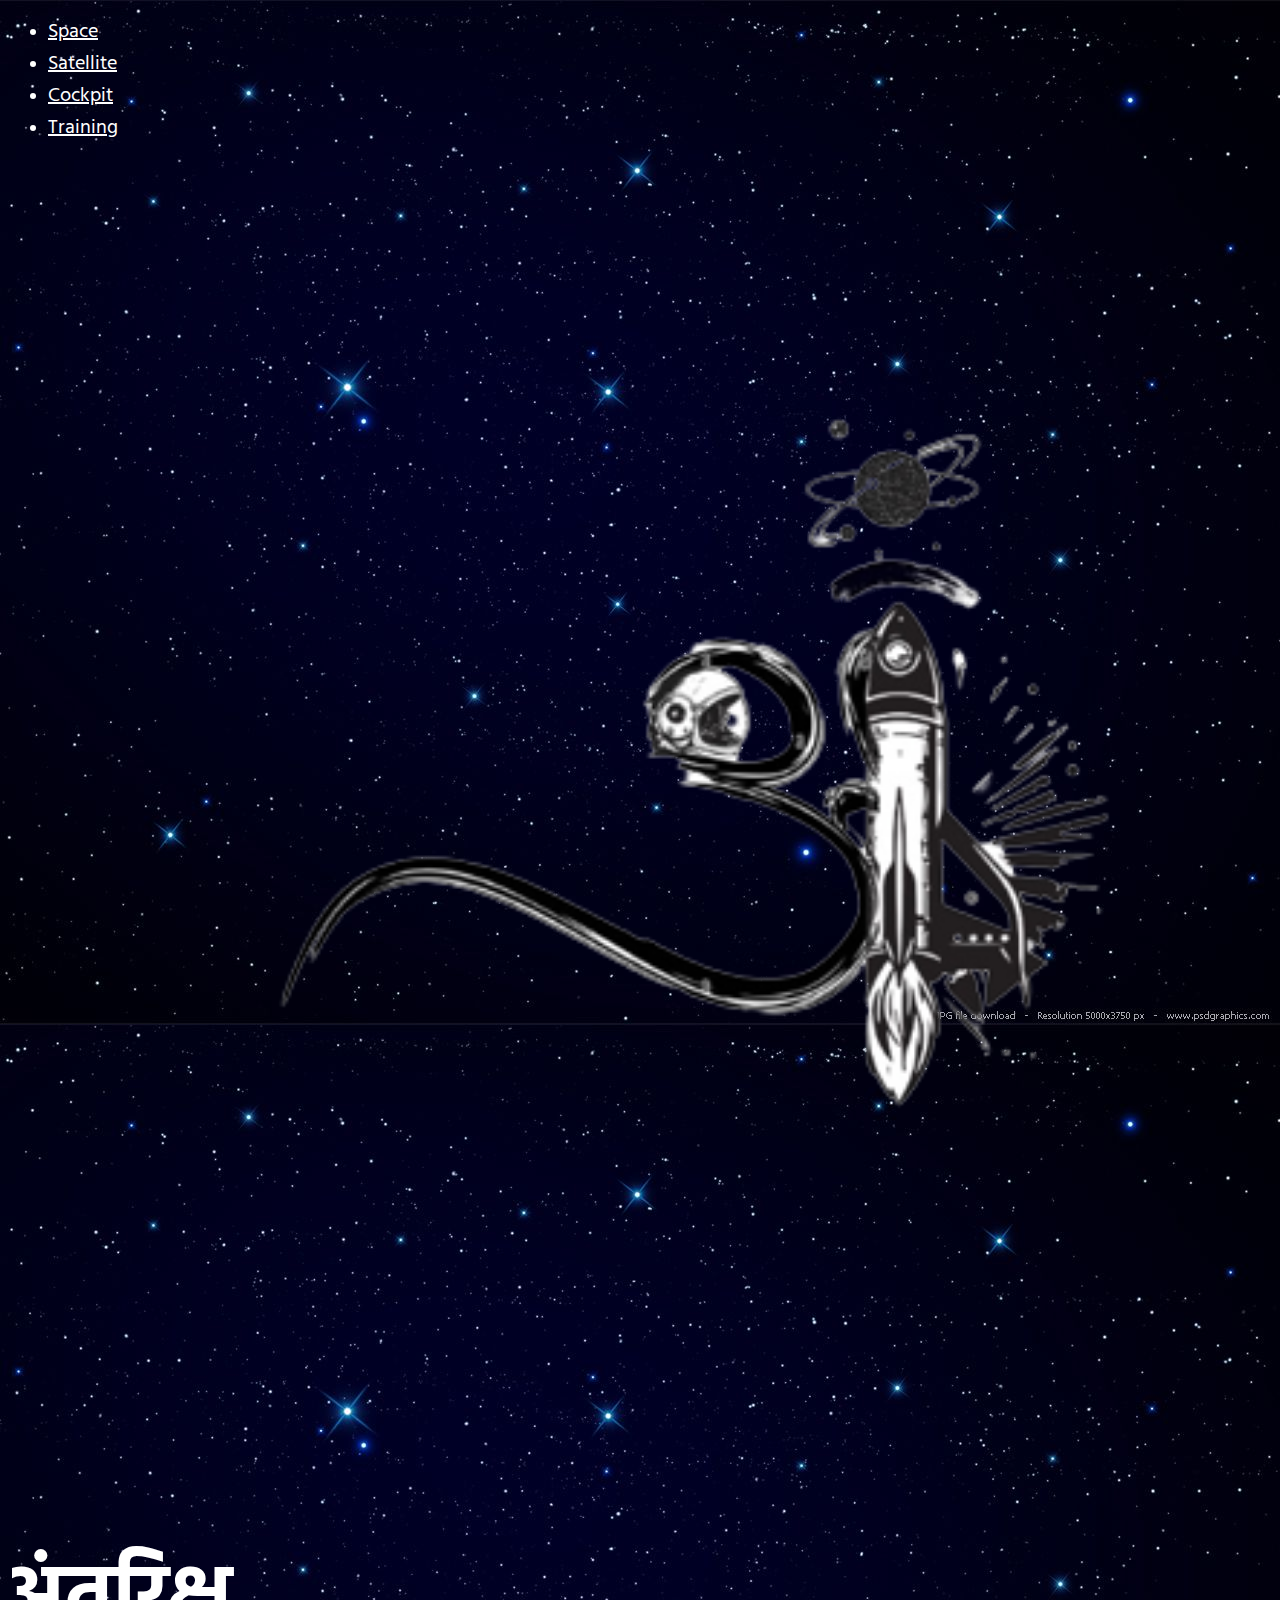
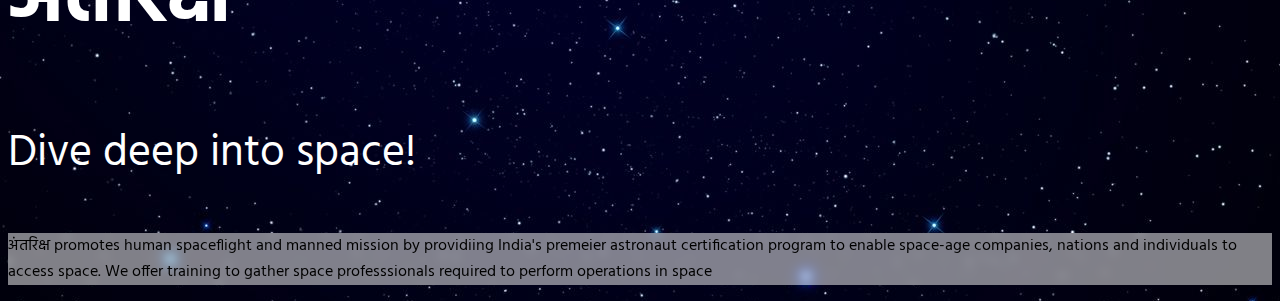
<file: index.html>
<!DOCTYPE html>
<html lang="en">
<head>
    <meta charset="UTF-8">
    <meta name="viewport" content="width=device-width, initial-scale=1.0">
    <title>अंतरिक्ष</title>
    <link href="https://cdn.jsdelivr.net/npm/bootstrap@5.3.1/dist/css/bootstrap.min.css" rel="stylesheet" integrity="sha384-4bw+/aepP/YC94hEpVNVgiZdgIC5+VKNBQNGCHeKRQN+PtmoHDEXuppvnDJzQIu9" crossorigin="anonymous">
    <link rel = "stylesheet" href = "./style.css"/>
    <link rel="preconnect" href="https://fonts.googleapis.com">
    <link rel="preconnect" href="https://fonts.gstatic.com" crossorigin>
    <link href="https://fonts.googleapis.com/css2?family=Hind:wght@500&display=swap" rel="stylesheet">
</head>
<body>
    <div class="container">
        <header class="d-flex justify-content-center py-3">
          <ul class="nav nav-pills">
            <li class="nav-item"><a href="#" class="nav-link" aria-current="page">Space</a></li>
            <li class="nav-item"><a href="./satellite.html" class="nav-link">Satellite</a></li>
            <li class="nav-item"><a href="./vr.html" class="nav-link">Cockpit</a></li>
            <li class="nav-item"><a href="./training.html" class="nav-link">Training</a></li>
          </ul>
        </header>
        </div>
        <div class="container col-xxl-8 px-4 py-5">
            <div class="row flex-lg-row-reverse align-items-center g-5 py-5">
              <div class="col-10 col-sm-8 col-lg-6">
                <img src="./logo.png" class="d-block mx-lg-auto img-fluid" id="logo" alt="Bootstrap Themes"  loading="lazy">
              </div>
              <div class="col-lg-6">
                <h1 class="display-5 fw-bold lh-1 mb-3">अंतरिक्ष</h1>
                <p class="lead first">Dive deep into space!</p>
              </div>
            </div>
          </div>

          <div class = "second">
            <div class="px-4 py-5 my-5 text-center">
                
                <div class="col-lg-6 mx-auto">
                  <p class="lead mb-4 content text-body-emphasis">अंतरिक्ष promotes human spaceflight and manned mission by providiing India's premeier astronaut
                    certification program to enable space-age companies, nations and individuals to access space. We offer training to gather space professsionals required to 
                    perform operations in space
                  </p>
                </div>
              </div>
          </div>
    <script src="https://cdn.jsdelivr.net/npm/bootstrap@5.3.1/dist/js/bootstrap.bundle.min.js" integrity="sha384-HwwvtgBNo3bZJJLYd8oVXjrBZt8cqVSpeBNS5n7C8IVInixGAoxmnlMuBnhbgrkm" crossorigin="anonymous"></script>
</body>
</html> 
<!DOCTYPE html>
</file>
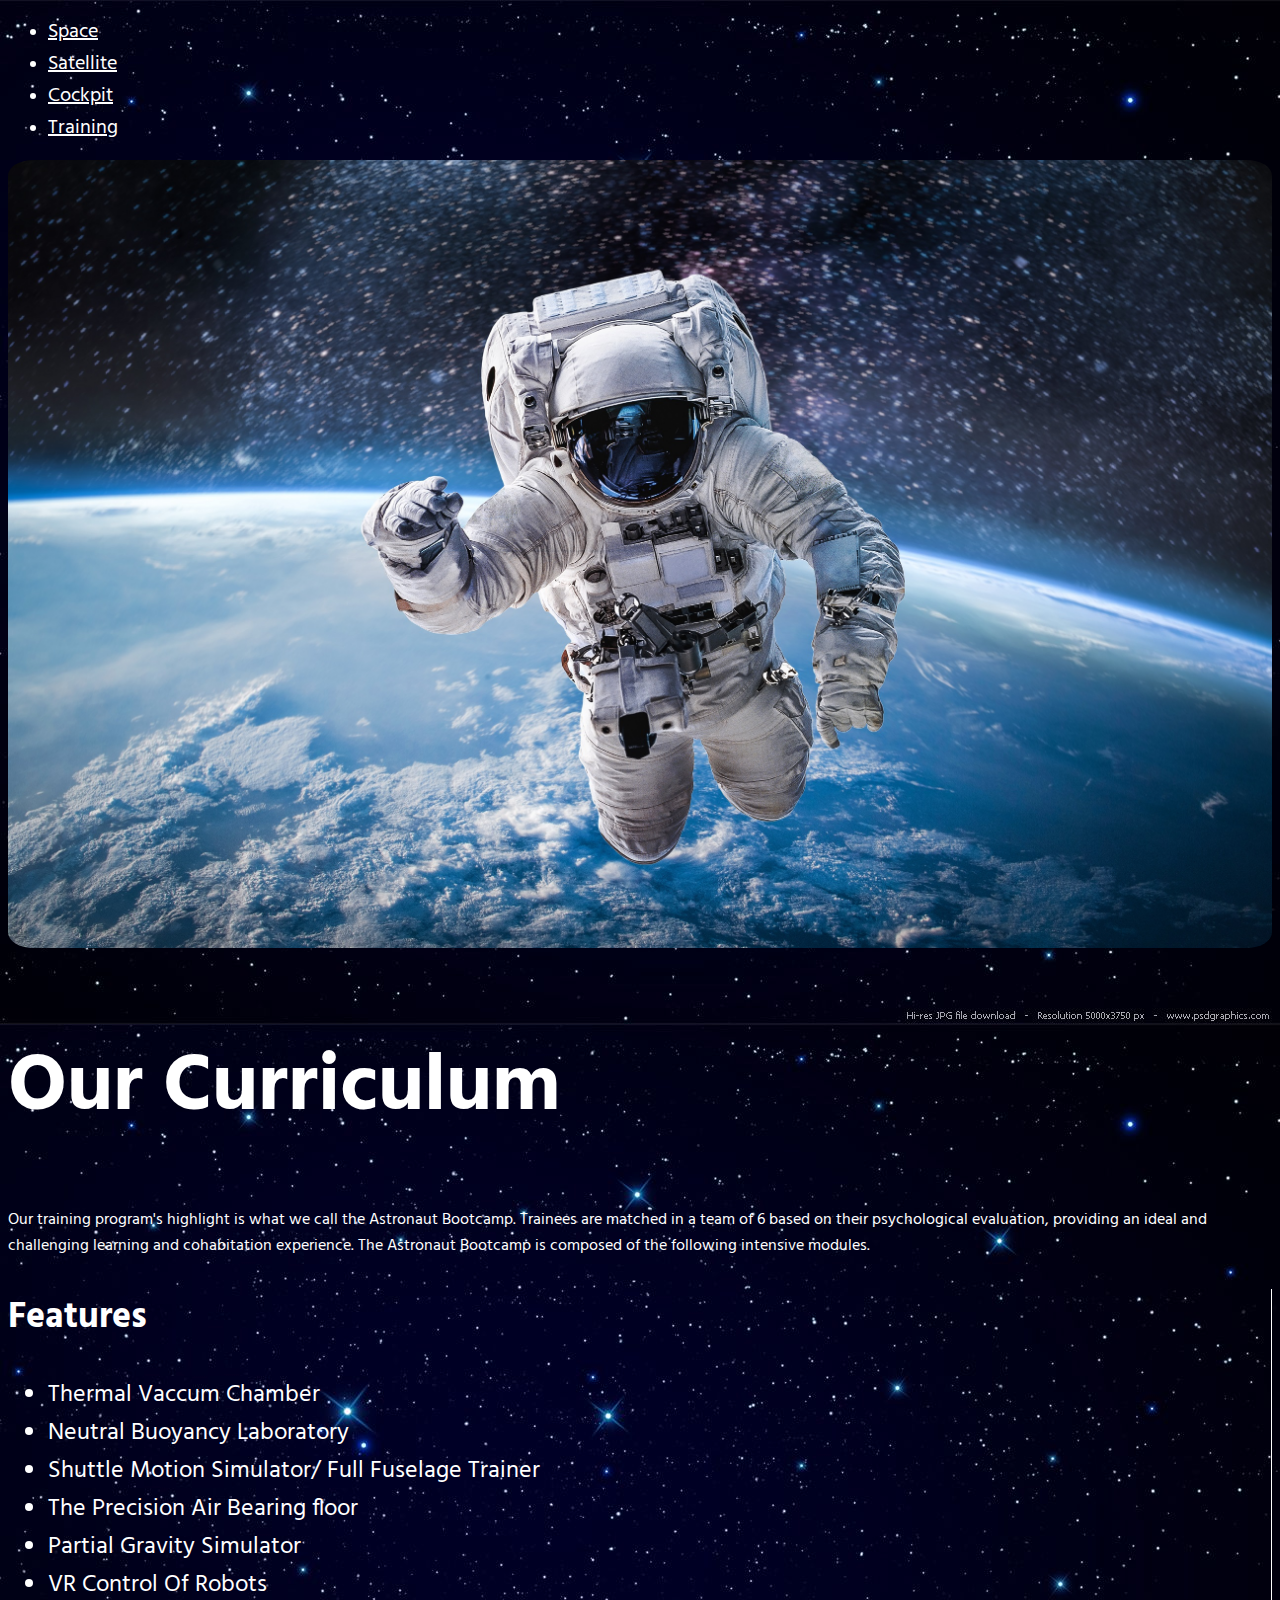
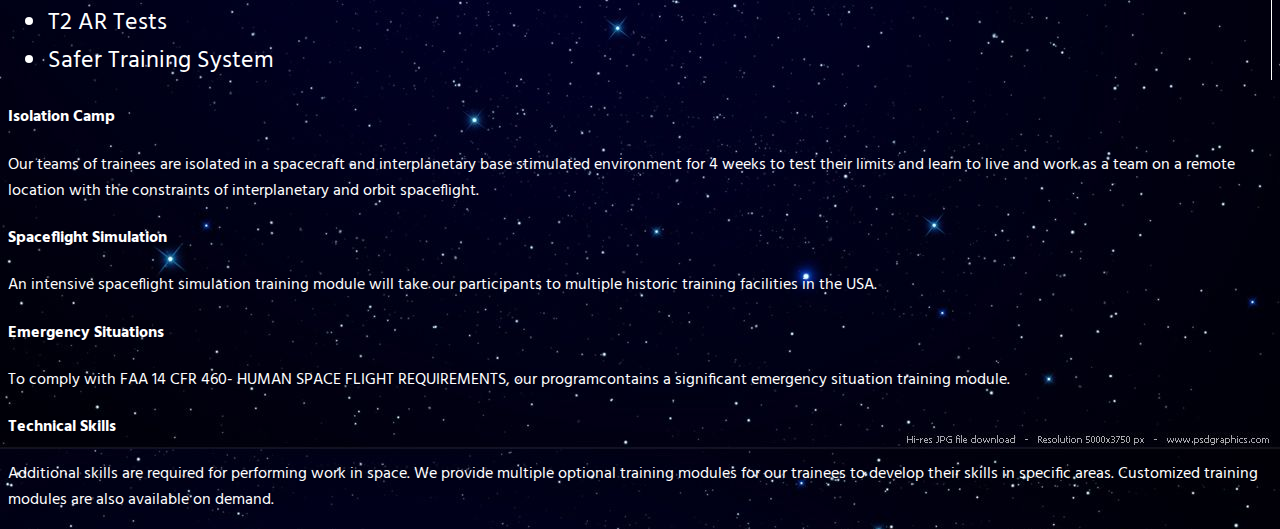
<file: training.html>
<!DOCTYPE html>
<html lang="en">
<head>
    <meta charset="UTF-8">
    <meta name="viewport" content="width=device-width, initial-scale=1.0">
    <title>अंतरिक्ष-Training</title>
    <link href="https://cdn.jsdelivr.net/npm/bootstrap@5.3.1/dist/css/bootstrap.min.css" rel="stylesheet" integrity="sha384-4bw+/aepP/YC94hEpVNVgiZdgIC5+VKNBQNGCHeKRQN+PtmoHDEXuppvnDJzQIu9" crossorigin="anonymous">
    <link rel = "stylesheet" href = "./style.css"/>
    <link rel="preconnect" href="https://fonts.googleapis.com">
    <link rel="preconnect" href="https://fonts.gstatic.com" crossorigin>
    <link href="https://fonts.googleapis.com/css2?family=Hind:wght@500&display=swap" rel="stylesheet">
</head>
<body>
    <div class="container">
        <header class="d-flex justify-content-center py-3">
          <ul class="nav nav-pills">
            <li class="nav-item"><a href="./index.html" class="nav-link" aria-current="page">Space</a></li>
            <li class="nav-item"><a href="./satellite.html" class="nav-link">Satellite</a></li>
            <li class="nav-item"><a href="./VR.html" class="nav-link">Cockpit</a></li>
            <li class="nav-item"><a href="#" class="nav-link">Training</a></li>
          </ul>
        </header>
        </div>
        <img src = "Astronaut.jpg" width="100%"/>
        <div class="px-4  my-5 text-center border-bottom">
            
            <h1 class="display-5 fw-bold">Our Curriculum</h1>
            <div class="col-lg-6 mx-auto">
              <p class="lead mb-4">Our training program's highlight is what we call the Astronaut Bootcamp.
                Trainees are matched in a team of 6 based on their psychological evaluation, providing an ideal and challenging
                learning and cohabitation experience. The Astronaut Bootcamp is composed of the following intensive modules.
              </p>
            </div>
          </div>

            </div>
            

              


              <div class="container px-4 py-5">
            
                <div class="row row-cols-1 row-cols-md-2 align-items-md-center g-5 py-5">
                  <div class="col d-flex flex-column align-items-start gap-2 features">
                    <h2 class="fw-bold ">Features</h2>
                    <p class="text-body-secondary">
                        <ul>
                            <li>Thermal Vaccum Chamber</li>
                            <li>Neutral Buoyancy Laboratory</li>
                            <li>Shuttle Motion Simulator/ Full Fuselage Trainer</li>
                            <li>The Precision Air Bearing floor</li> 
                            <li>Partial Gravity Simulator</li>
                            <li>VR Control Of Robots</li>
                            <li>T2 AR Tests</li>
                            <li>Safer Training System</li>
                        
                        </ul></p>
                   
                  </div>
            
                  <div class="col">
                    <div class="row row-cols-1 row-cols-sm-2 g-4">
                      <div class="col d-flex flex-column gap-4">
                       
                        <h4 class="fw-semibold mb-0">Isolation Camp</h4>
                        <p >Our teams of trainees are isolated in a spacecraft and interplanetary base stimulated environment for 4 weeks to test their limits and learn 
                            to live and work as a team on a remote location with the constraints of interplanetary and orbit spaceflight.</p>
                      </div>
            
                      <div class="col d-flex flex-column gap-4">
                       
                        <h4 class="fw-semibold mb-0 ">Spaceflight Simulation</h4>
                        <p >An intensive spaceflight simulation training module will take our participants to multiple
                            historic training facilities in the USA.</p>
                      </div>
            
                      <div class="col d-flex flex-column gap-4">
                        
                        <h4 class="fw-semibold mb-0">Emergency Situations</h4>
                        <p >To comply with FAA 14 CFR 460- HUMAN SPACE FLIGHT REQUIREMENTS, our programcontains a significant emergency situation 
                            training module.</p>
                      </div>
            
                      <div class="col d-flex flex-column gap-4">
                        
                        <h4 class="fw-semibold mb-0 ">Technical Skills</h4>
                        <p >Additional skills are required for performing work in space. We provide multiple optional training modules
                            for our trainees to develop their skills in specific areas. Customized training modules are also available on demand.</p>
                      </div>
                    </div>
                  </div>
                </div>
              </div>
</body>
</html>
</file>
<file: style.css>
body{
    background-image: url("./image.jpg");
    color: white;
    font-family: 'Hind', sans-serif;
}

.nav-link{
    color: white;
    font-size: 20px;
}

.nav-link.active{
    background-color: black;
}

#logo{
    width: 100em;
}
h1{
    color: white;
    font-size: 80px;
}

.logo{
    margin:0;
    padding:0;
}

.first{
    font-size: 44px;
}

.second{
    background-color: rgba(255,255,255, 0.5);
    backdrop-filter: blur(5px);
    width: 100%;
    color:black;
}

img{
    margin-bottom: 15px;
    border-radius: 2%;
}

.features{
    font-size: 24px;
    border-right: 1px solid white;
}
</file>
